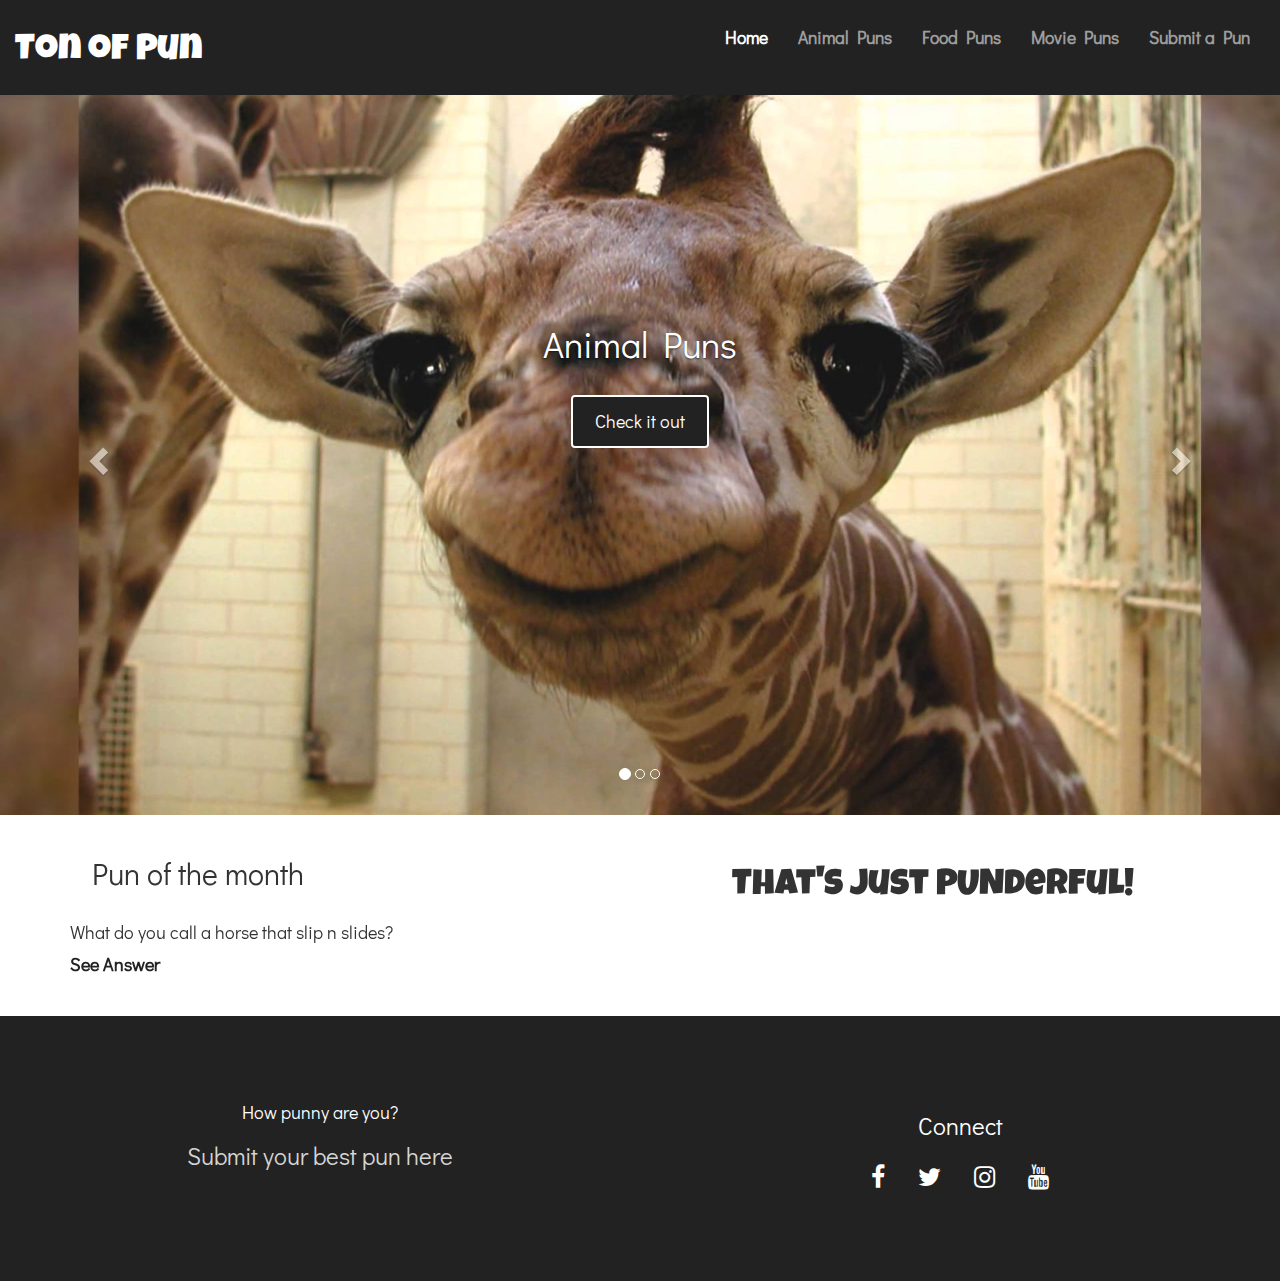
<file: tonofpun-master/index.html>
<!DOCTYPE html>
<html lang="en">
<head>
  <title>Ton of Pun</title>
  <link rel="shortcut icon" href="/favicon.ico" type="image/x-icon">
  <link rel="icon" href="./favicon.ico" type="image/x-icon">
  <meta charset="utf-8">
  <meta name="viewport" content="width=device-width, initial-scale=1">
  <link rel="stylesheet" href="https://maxcdn.bootstrapcdn.com/bootstrap/3.3.7/css/bootstrap.min.css">
  <link rel="stylesheet" href="./Resources/css/custom.css">
  <link href="https://fonts.googleapis.com/css?family=Didact+Gothic|Luckiest+Guy" rel="stylesheet">
  <link rel="stylesheet" href="https://cdnjs.cloudflare.com/ajax/libs/font-awesome/4.7.0/css/font-awesome.min.css">
  <script src="https://ajax.googleapis.com/ajax/libs/jquery/3.2.1/jquery.min.js"></script>
  <script src="https://maxcdn.bootstrapcdn.com/bootstrap/3.3.7/js/bootstrap.min.js"></script>

</head>
<body>
  <nav class="navbar navbar-inverse">
    <div class="container-fluid">
      <div class="navbar-header">
        <button type="button" class="navbar-toggle" data-toggle="collapse" data-target="#myNavbar">
          <span class="icon-bar"></span>
          <span class="icon-bar"></span>
          <span class="icon-bar"></span>
        </button>
        <h1><a href="./index.html">Ton of Pun</a></h1>
      </div>
      <div class="collapse navbar-collapse" id="myNavbar">
        <ul class="nav navbar-nav navbar-right">
          <li class="active"><a href="./index.html">Home</a></li>
          <li><a href="./animal-puns.html">Animal Puns</a></li>
          <li><a href="./food-puns.html">Food Puns</a></li>
          <li><a href="./movie-puns.html">Movie Puns</a></li>
          <li><a href="./submit.html">Submit a Pun</a></li>
        </ul>
      </div>
    </div>
  </nav>

  <div id="myCarousel" class="carousel slide" data-ride="carousel">
    <ol class="carousel-indicators">
      <li data-target="#myCorousel" data-slide-to="0" class="active"></li>
      <li data-target="#myCorousel" data-slide-to="1"></li>
      <li data-target="#myCorousel" data-slide-to="2"></li>
    </ol>
    <div class="carousel-inner" role="listbox">
      <div class="item active">
        <img src="./Resources/images/animals.jpg" alt="animal">
        <div class="carousel-caption">
          <h1>Animal Puns</h1>
          <br>
          <button type="button" class="btn btn-default"><a href="./animal-puns.html">Check it out</a></button>
        </div>
      </div>
      <div class="item">
        <img src="./Resources/images/food.jpg" alt="food">
        <div class="carousel-caption">
          <h1>Food Puns</h1>
          <br>
          <button type="button" class="btn btn-default"><a href="./food-puns.html"> Start Laughing</a></button>
        </div>
      </div>
      <div class="item">
        <img src="./Resources/images/movies.jpg" alt="movies">
        <div class="carousel-caption">
          <h1>Movie Puns</h1>
          <br>
          <button type="button" class="btn btn-default"><a href="./movie-puns.html">Lights, Camera, ACTION</a></button>
        </div>
      </div>
    </div>
  <!--slider controls-->
    <a class="left carousel-control" href="#myCarousel" role="button" data-slide="prev">
    <span class="glyphicon glyphicon-chevron-left" aria-hidden="true">
    </span>
    <span class="sr-only">Previous</span>
    </a>
    <a class="right carousel-control" href="#myCarousel" role="button" data-slide="next">
    <span class="glyphicon glyphicon-chevron-right" aria-hidden="true">
    </span>
    <span class="sr-only">Next</span>
    </a>
  </div>
<!--end of slider-->
  <div class="container text-container">
    <div class="row">
      <div class="col-sm-6">
        <h2>Pun of the month</h2>
          <h4>What do you call a horse that slip n slides?</h4>
          <a href="#hidden" data-toggle="collapse">See Answer</a>
          <br>
          <div id="hidden" class="collapse">
            <h3>A Slidesdale</h3>
            <img src="./Resources/images/horse.jpeg" alt="horse">
          </div>
      </div>
      <div class="col-sm-6">
        <h1>That's just PUNderful!</h1>
      </div>
    </div>
  </div>
<!--footer-->
  <footer class="container-fluid text-center">
    <div class="row">
      <div class="col-sm-6">
        <h4>How punny are you?</h4>
        <h3><a href="./submit.html"> Submit your best pun here</a></h3>
      </div>
      <div class="col-sm-6">
        <h3>Connect</h3>
        <a href="#" class="fa fa-facebook"></a>
        <a href="#" class="fa fa-twitter"></a>
        <a href="#" class="fa fa-instagram"></a>
        <a href="#" class="fa fa-youtube"></a>
      </div>
    </div>
  </footer>
</body>
</html>


<!--Video at 36 min-->
</file>
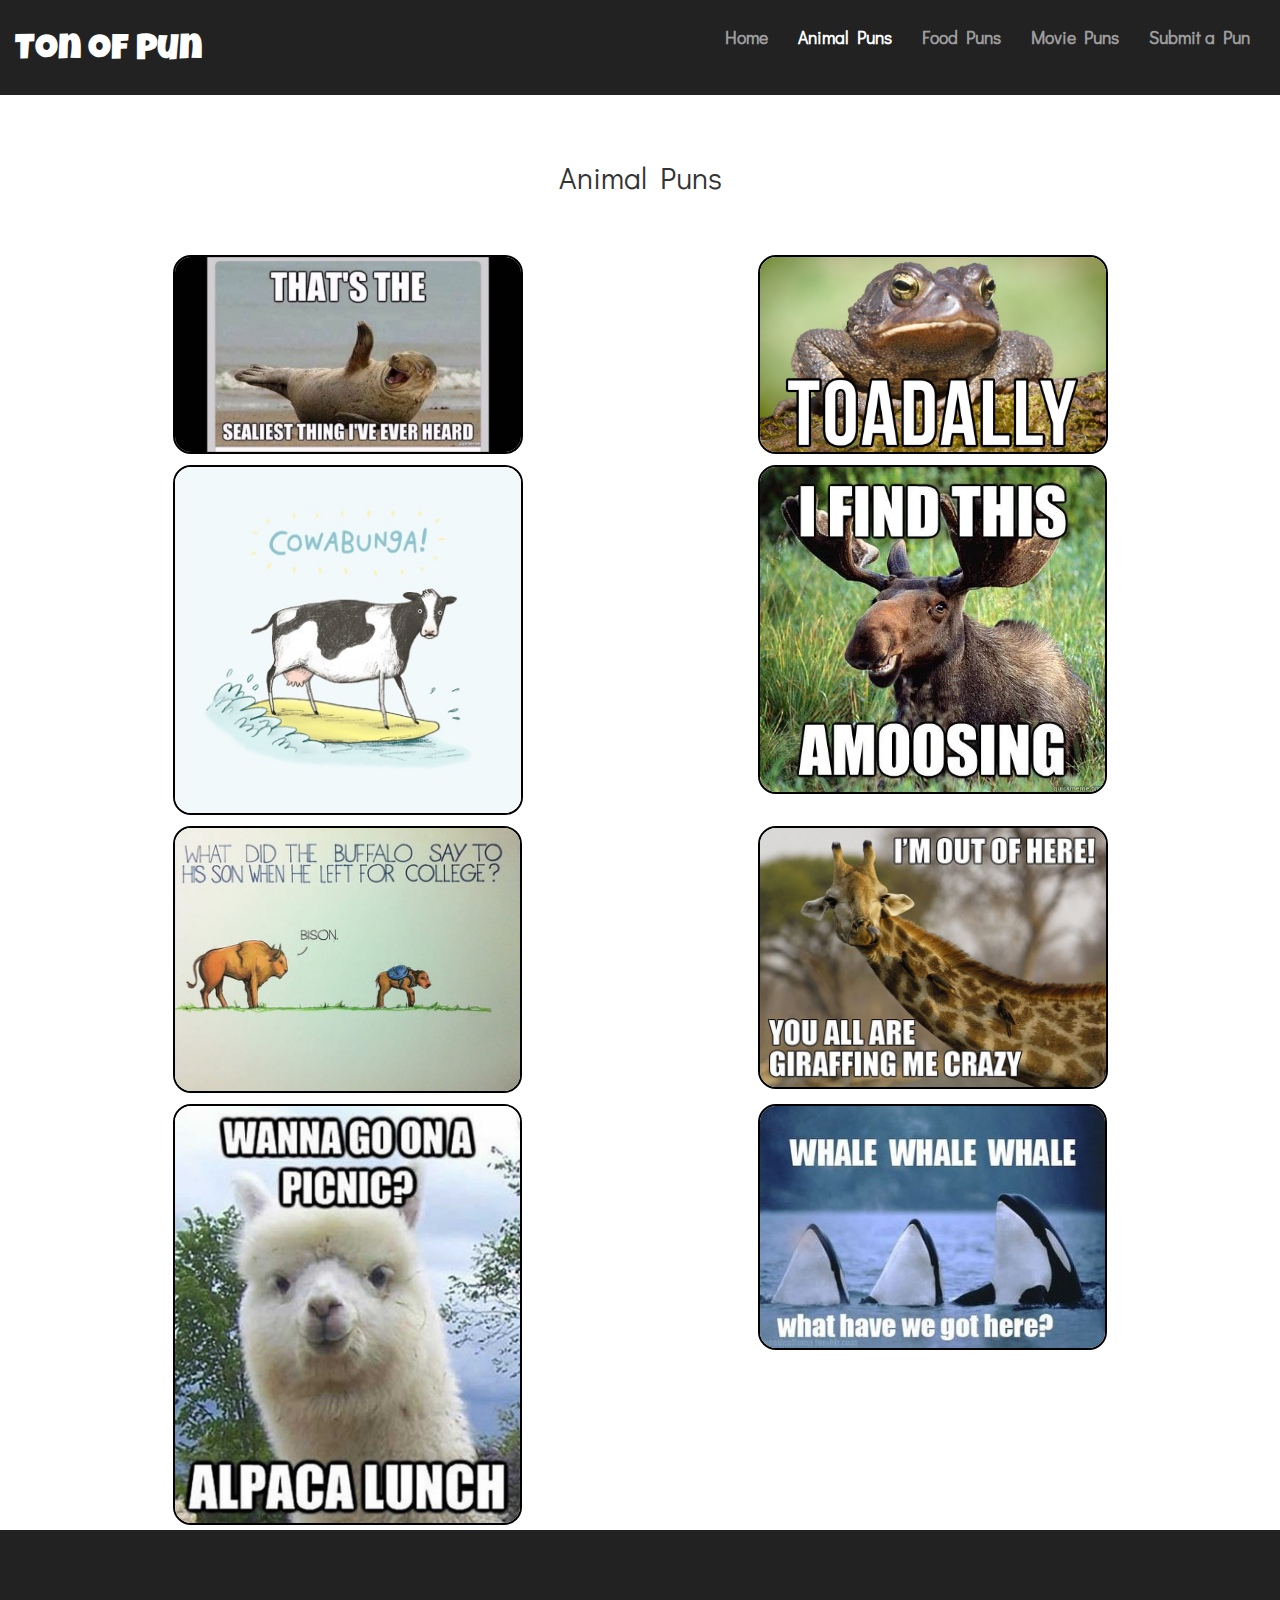
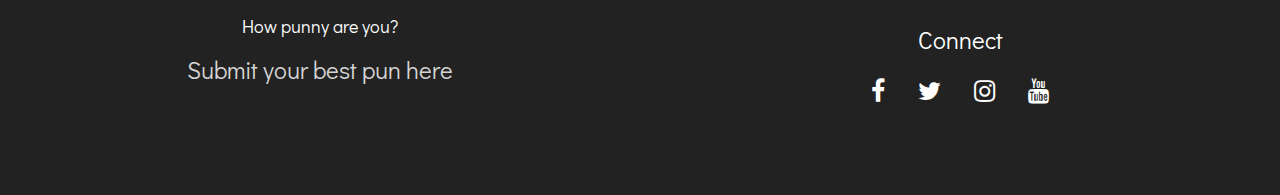
<file: tonofpun-master/animal-puns.html>
<!DOCTYPE html>
<html lang="en">
<head>
  <title>Ton of Pun</title>
  <link rel="shortcut icon" href="/favicon.ico" type="image/x-icon">
  <link rel="icon" href="./favicon.ico" type="image/x-icon">
  <meta charset="utf-8">
  <meta name="viewport" content="width=device-width, initial-scale=1">
  <link rel="stylesheet" href="https://maxcdn.bootstrapcdn.com/bootstrap/3.3.7/css/bootstrap.min.css">
  <link rel="stylesheet" href="./Resources/css/custom.css">
  <link href="https://fonts.googleapis.com/css?family=Didact+Gothic|Luckiest+Guy" rel="stylesheet">
  <link rel="stylesheet" href="https://cdnjs.cloudflare.com/ajax/libs/font-awesome/4.7.0/css/font-awesome.min.css">
  <script src="https://ajax.googleapis.com/ajax/libs/jquery/3.2.1/jquery.min.js"></script>
  <script src="https://maxcdn.bootstrapcdn.com/bootstrap/3.3.7/js/bootstrap.min.js"></script>

</head>
<body>
  <nav class="navbar navbar-inverse">
    <div class="container-fluid">
      <div class="navbar-header">
        <button type="button" class="navbar-toggle" data-toggle="collapse" data-target="#myNavbar">
          <span class="icon-bar"></span>
          <span class="icon-bar"></span>
          <span class="icon-bar"></span>
        </button>
        <h1><a href="./index.html">Ton of Pun</a></h1>
      </div>
      <div class="collapse navbar-collapse" id="myNavbar">
        <ul class="nav navbar-nav navbar-right">
          <li><a href="./index.html">Home</a></li>
          <li  class="active"><a href="./animal-puns.html">Animal Puns</a></li>
          <li><a href="./food-puns.html">Food Puns</a></li>
          <li><a href="./movie-puns.html">Movie Puns</a></li>
          <li><a href="./submit.html">Submit a Pun</a></li>
        </ul>
      </div>
    </div>
  </nav>
<!--end nav-->
  <div class="container text-center">
    <h2>Animal Puns</h2>
    <div class="row">
      <div class="col-md-6">
        <img src="./Resources/images/seal.jpg" id="img" alt="seal">
      </div>
      <div class="col-md-6">
        <img src="./Resources/images/toad.jpg" id="img" alt="toad">
      </div>
    </div>
  </div>
  <div class="container text-center">
    <div class="row">
      <div class="col-md-6">
          <img src="./Resources/images/cow.jpg" id="img" alt="cow">
      </div>
      <div class="col-md-6">
          <img src="./Resources/images/moose.jpg" id="img" alt="moose">
      </div>
    </div>
  </div>
  <div class="container text-center">
    <div class="row">
      <div class="col-md-6">
          <img src="./Resources/images/bison.jpg" id="img" alt="bison">
      </div>
      <div class="col-md-6">
          <img src="./Resources/images/giraffe.jpg" id="img" alt="giraffe">
      </div>
      </div>
    </div>
  </div>
  <div class="container text-center">
    <div class="row">
      <div class="col-md-6">
          <img src="./Resources/images/alpaca.jpg" id="img" alt="alpaca">
      </div>
      <div class="col-md-6">
          <img src="./Resources/images/whale.jpg" id="img" alt="whale">
      </div>
    </div>
  </div>

  <footer class="container-fluid text-center">
    <div class="row">
      <div class="col-sm-6">
        <h4>How punny are you?</h4>
        <h3><a href="./submit.html"> Submit your best pun here</a></h3>
      </div>
      <div class="col-sm-6">
        <h3>Connect</h3>
        <a href="#" class="fa fa-facebook"></a>
        <a href="#" class="fa fa-twitter"></a>
        <a href="#" class="fa fa-instagram"></a>
        <a href="#" class="fa fa-youtube"></a>
      </div>
    </div>
  </footer>
</body>
</html>
</file>
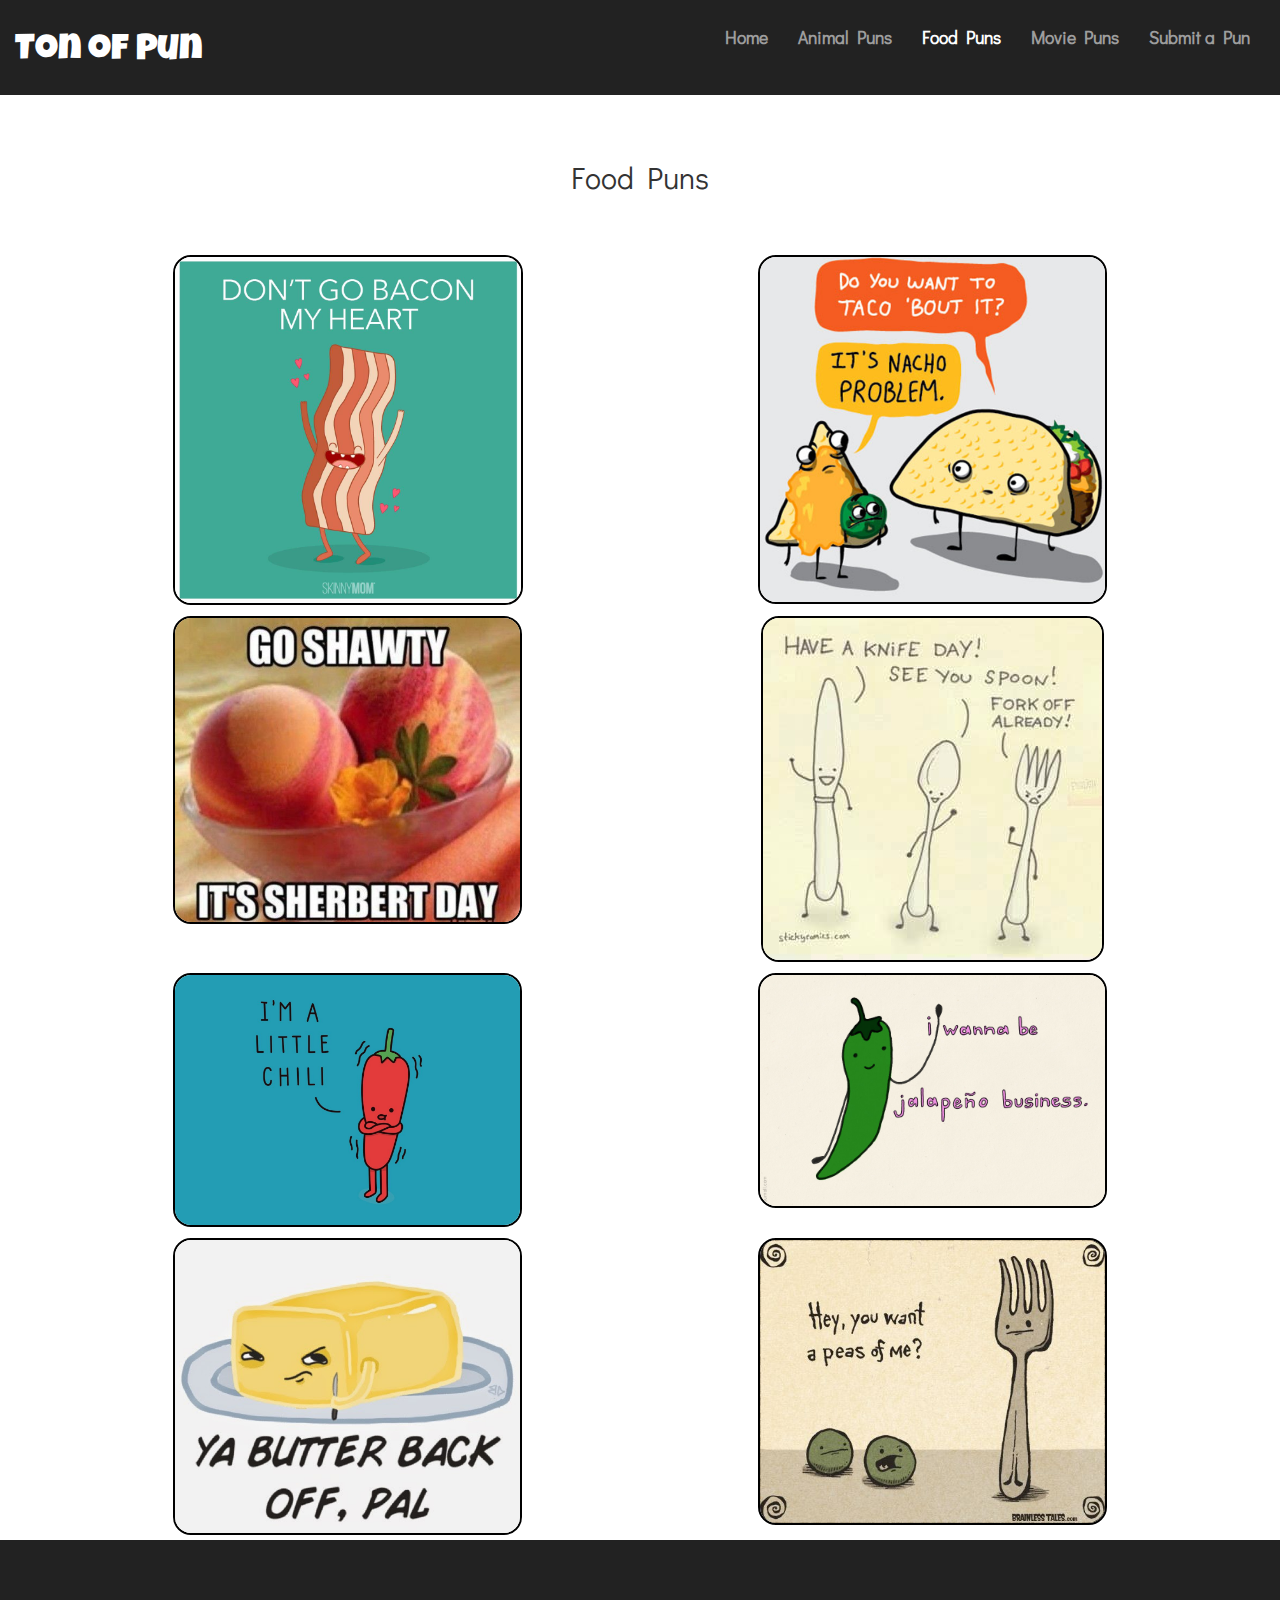
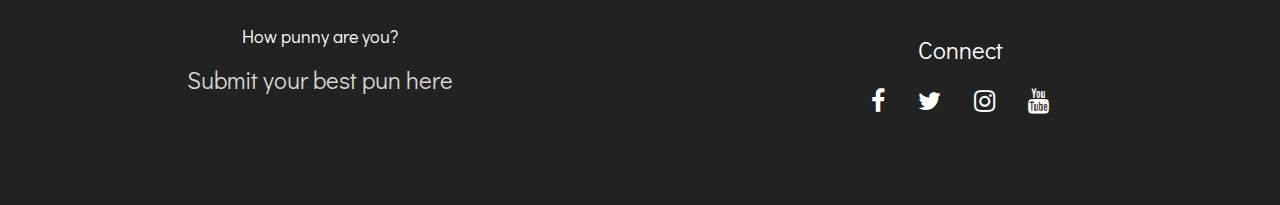
<file: tonofpun-master/food-puns.html>
<!DOCTYPE html>
<html lang="en">
<head>
  <title>Ton of Pun</title>
  <link rel="shortcut icon" href="/favicon.ico" type="image/x-icon">
  <link rel="icon" href="./favicon.ico" type="image/x-icon">
  <meta charset="utf-8">
  <meta name="viewport" content="width=device-width, initial-scale=1">
  <link rel="stylesheet" href="https://maxcdn.bootstrapcdn.com/bootstrap/3.3.7/css/bootstrap.min.css">
  <link rel="stylesheet" href="./Resources/css/custom.css">
  <link href="https://fonts.googleapis.com/css?family=Didact+Gothic|Luckiest+Guy" rel="stylesheet">
  <link rel="stylesheet" href="https://cdnjs.cloudflare.com/ajax/libs/font-awesome/4.7.0/css/font-awesome.min.css">
  <script src="https://ajax.googleapis.com/ajax/libs/jquery/3.2.1/jquery.min.js"></script>
  <script src="https://maxcdn.bootstrapcdn.com/bootstrap/3.3.7/js/bootstrap.min.js"></script>

</head>
<body>
  <nav class="navbar navbar-inverse">
    <div class="container-fluid">
      <div class="navbar-header">
        <button type="button" class="navbar-toggle" data-toggle="collapse" data-target="#myNavbar">
          <span class="icon-bar"></span>
          <span class="icon-bar"></span>
          <span class="icon-bar"></span>
        </button>
        <h1><a href="./index.html">Ton of Pun</a></h1>
      </div>
      <div class="collapse navbar-collapse" id="myNavbar">
        <ul class="nav navbar-nav navbar-right">
          <li><a href="./index.html">Home</a></li>
          <li><a href="./animal-puns.html">Animal Puns</a></li>
          <li  class="active"><a href="./food-puns.html">Food Puns</a></li>
          <li><a href="./movie-puns.html">Movie Puns</a></li>
          <li><a href="./submit.html">Submit a Pun</a></li>
        </ul>
      </div>
    </div>
  </nav>
  <!--end nav-->

    <div class="container text-center">
      <h2>Food Puns</h2>
      <div class="row">
        <div class="col-md-6">
          <img src="./Resources/images/bacon.jpg" id="img" alt="bacon">
        </div>
        <div class="col-md-6">
          <img src="./Resources/images/taco.jpg" id="img" alt="taco">
        </div>
      </div>
    </div>
    <div class="container text-center">
      <div class="row">
        <div class="col-md-6">
            <img src="./Resources/images/sherbert.jpg" id="img" alt="sherbert">
        </div>
        <div class="col-md-6">
            <img src="./Resources/images/silverwear.jpg" id="img" alt="silverwear">
        </div>
      </div>
    </div>
    <div class="container text-center">
      <div class="row">
        <div class="col-md-6">
            <img src="./Resources/images/chili.jpg" id="img" alt="chili">
        </div>
        <div class="col-md-6">
            <img src="./Resources/images/jalapeno.jpg" id="img" alt="jalapeno">
        </div>
      </div>
    </div>
    <div class="container text-center">
      <div class="row">
        <div class="col-md-6">
            <img src="./Resources/images/butter.jpg" id="img" alt="butter">
        </div>
        <div class="col-md-6">
            <img src="./Resources/images/peas.jpg" id="img" alt="peas">
        </div>
      </div>
    </div>

  <footer class="container-fluid text-center">
    <div class="row">
      <div class="col-sm-6">
        <h4>How punny are you?</h4>
        <h3><a href="./submit.html"> Submit your best pun here</a></h3>
      </div>
      <div class="col-sm-6">
        <h3>Connect</h3>
        <a href="#" class="fa fa-facebook"></a>
        <a href="#" class="fa fa-twitter"></a>
        <a href="#" class="fa fa-instagram"></a>
        <a href="#" class="fa fa-youtube"></a>
      </div>
    </div>
  </footer>
  </body>
</html>
</file>
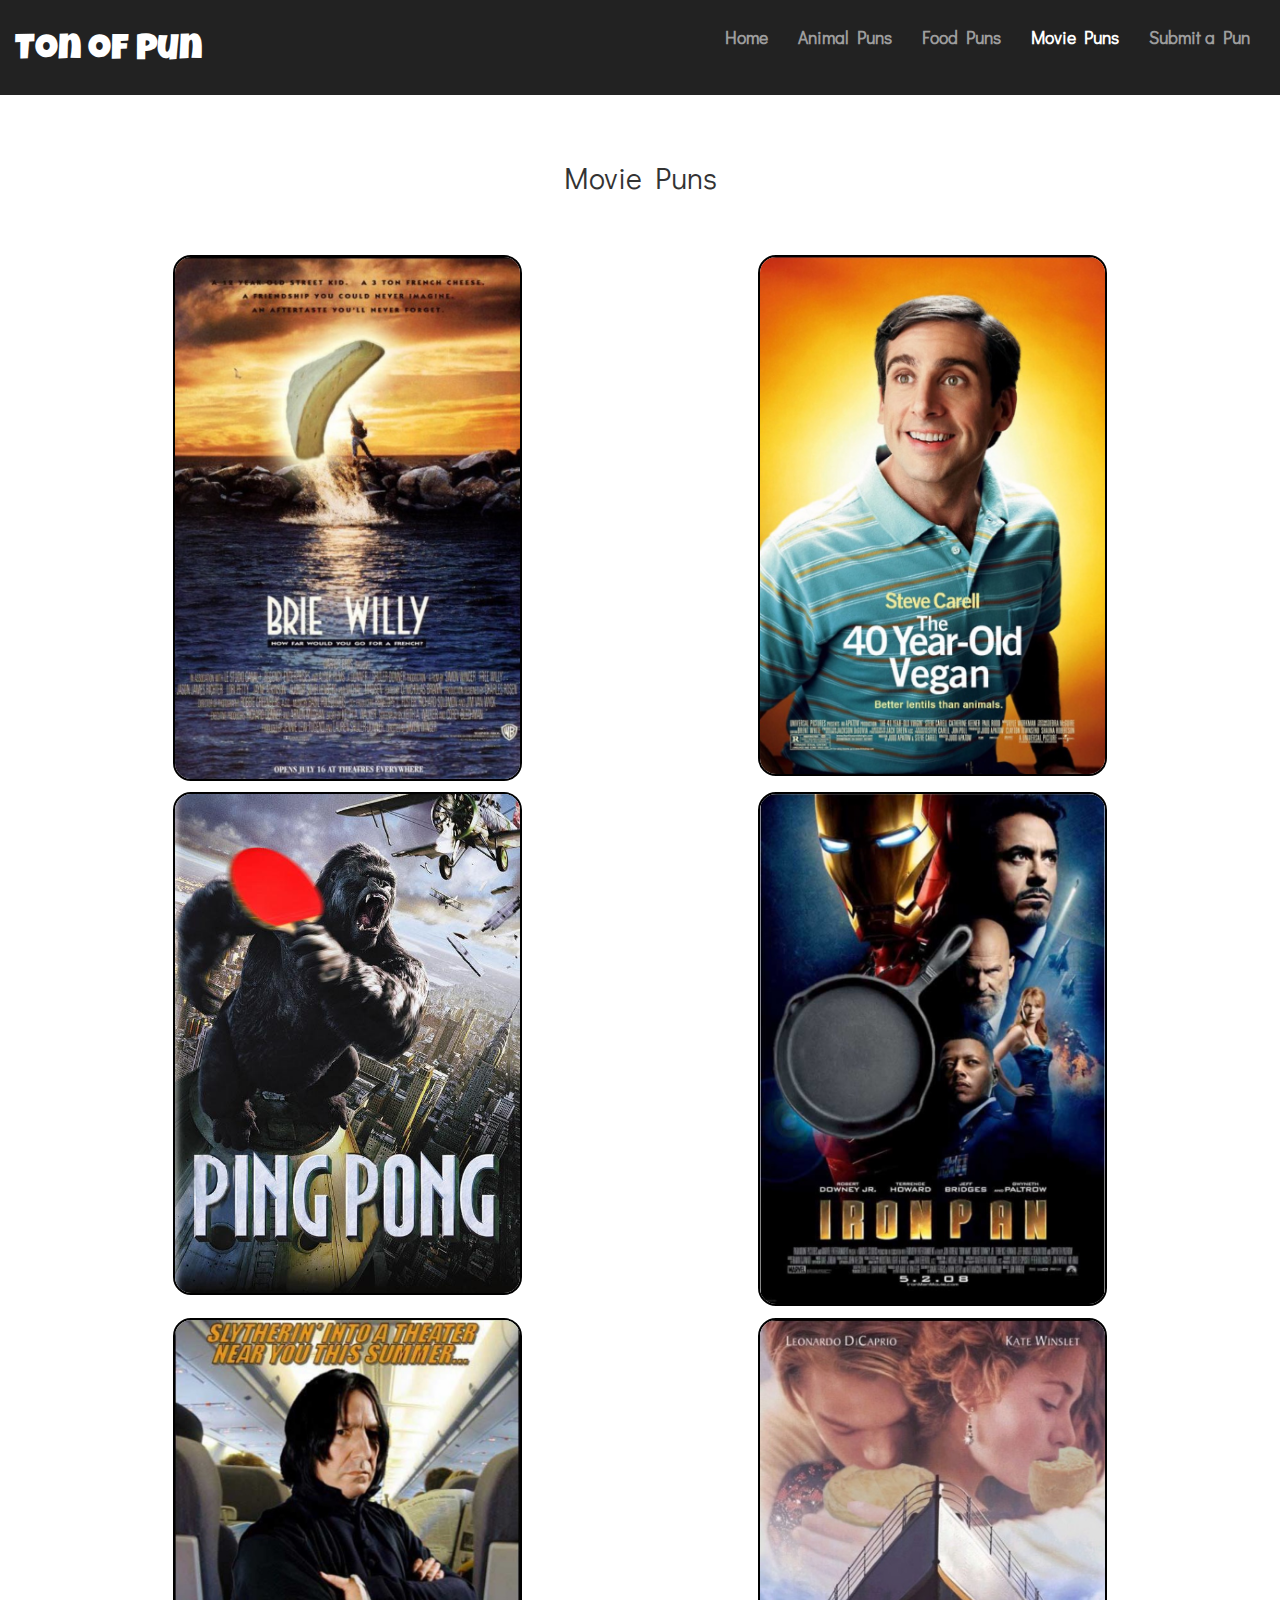
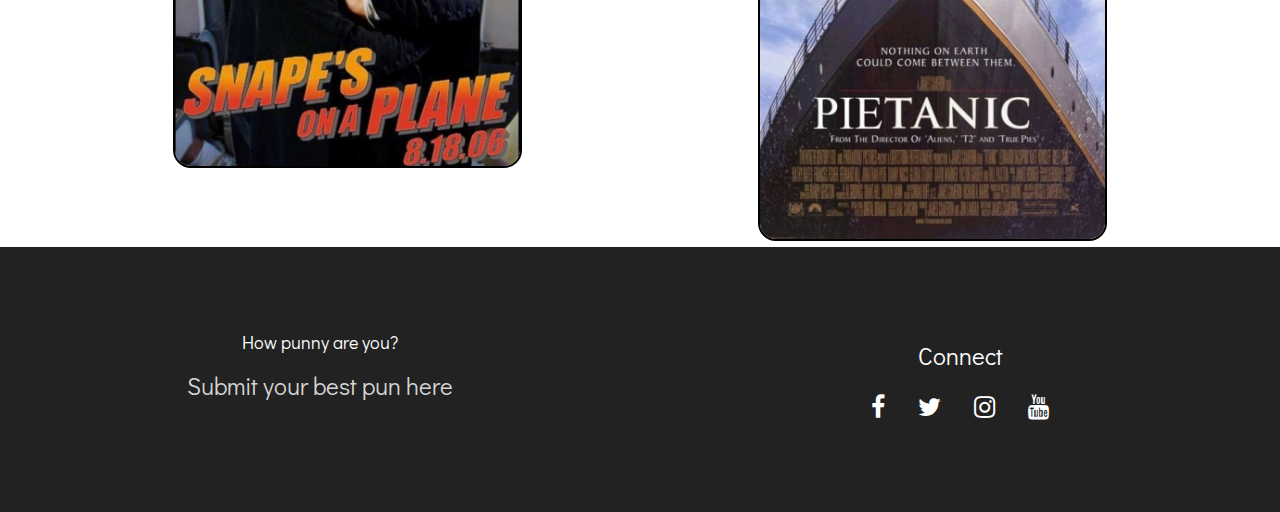
<file: tonofpun-master/movie-puns.html>
<!DOCTYPE html>
<html lang="en">
<head>
  <title>Ton of Pun</title>
  <link rel="shortcut icon" href="/favicon.ico" type="image/x-icon">
  <link rel="icon" href="./favicon.ico" type="image/x-icon">
  <meta charset="utf-8">
  <meta name="viewport" content="width=device-width, initial-scale=1">
  <link rel="stylesheet" href="https://maxcdn.bootstrapcdn.com/bootstrap/3.3.7/css/bootstrap.min.css">
  <link rel="stylesheet" href="./Resources/css/custom.css">
  <link href="https://fonts.googleapis.com/css?family=Didact+Gothic|Luckiest+Guy" rel="stylesheet">
  <link rel="stylesheet" href="https://cdnjs.cloudflare.com/ajax/libs/font-awesome/4.7.0/css/font-awesome.min.css">
  <script src="https://ajax.googleapis.com/ajax/libs/jquery/3.2.1/jquery.min.js"></script>
  <script src="https://maxcdn.bootstrapcdn.com/bootstrap/3.3.7/js/bootstrap.min.js"></script>

</head>
<body>
  <nav class="navbar navbar-inverse">
    <div class="container-fluid">
      <div class="navbar-header">
        <button type="button" class="navbar-toggle" data-toggle="collapse" data-target="#myNavbar">
          <span class="icon-bar"></span>
          <span class="icon-bar"></span>
          <span class="icon-bar"></span>
        </button>
        <h1><a href="./index.html">Ton of Pun</a></h1>
      </div>
      <div class="collapse navbar-collapse" id="myNavbar">
        <ul class="nav navbar-nav navbar-right">
          <li><a href="./index.html">Home</a></li>
          <li><a href="./animal-puns.html">Animal Puns</a></li>
          <li><a href="./food-puns.html">Food Puns</a></li>
          <li  class="active"><a href="./movie-puns.html">Movie Puns</a></li>
          <li><a href="./submit.html">Submit a Pun</a></li>
        </ul>
      </div>
    </div>
  </nav>
  <!--end nav-->
    <div class="container text-center">
      <h2>Movie Puns</h2>
      <div class="row">
        <div class="col-md-6">
          <img src="./Resources/images/free-willie.jpeg" id="img" alt="free willie">
        </div>
        <div class="col-md-6">
          <img src="./Resources/images/virigin.jpeg" id="img" alt="40 virgin">
        </div>
      </div>
    </div>
    <div class="container text-center">
      <div class="row">
        <div class="col-md-6">
            <img src="./Resources/images/king-kong.jpg" id="img" alt="king-kong">
        </div>
        <div class="col-md-6">
            <img src="./Resources/images/ironman.jpeg" id="img" alt="Iron Man">
        </div>
      </div>
    </div>
    <div class="container text-center">
      <div class="row">
        <div class="col-md-6">
            <img src="./Resources/images/snape.jpeg" id="img" alt="snape">
        </div>
        <div class="col-md-6">
            <img src="./Resources/images/titanic.jpeg" id="img" alt="titanic">
        </div>
      </div>
    </div>

  <footer class="container-fluid text-center">
    <div class="row">
      <div class="col-sm-6">
        <h4>How punny are you?</h4>
        <h3><a href="./submit.html"> Submit your best pun here</a></h3>
      </div>
      <div class="col-sm-6">
        <h3>Connect</h3>
        <a href="#" class="fa fa-facebook"></a>
        <a href="#" class="fa fa-twitter"></a>
        <a href="#" class="fa fa-instagram"></a>
        <a href="#" class="fa fa-youtube"></a>
      </div>
    </div>
  </footer>
  </body>
</file>
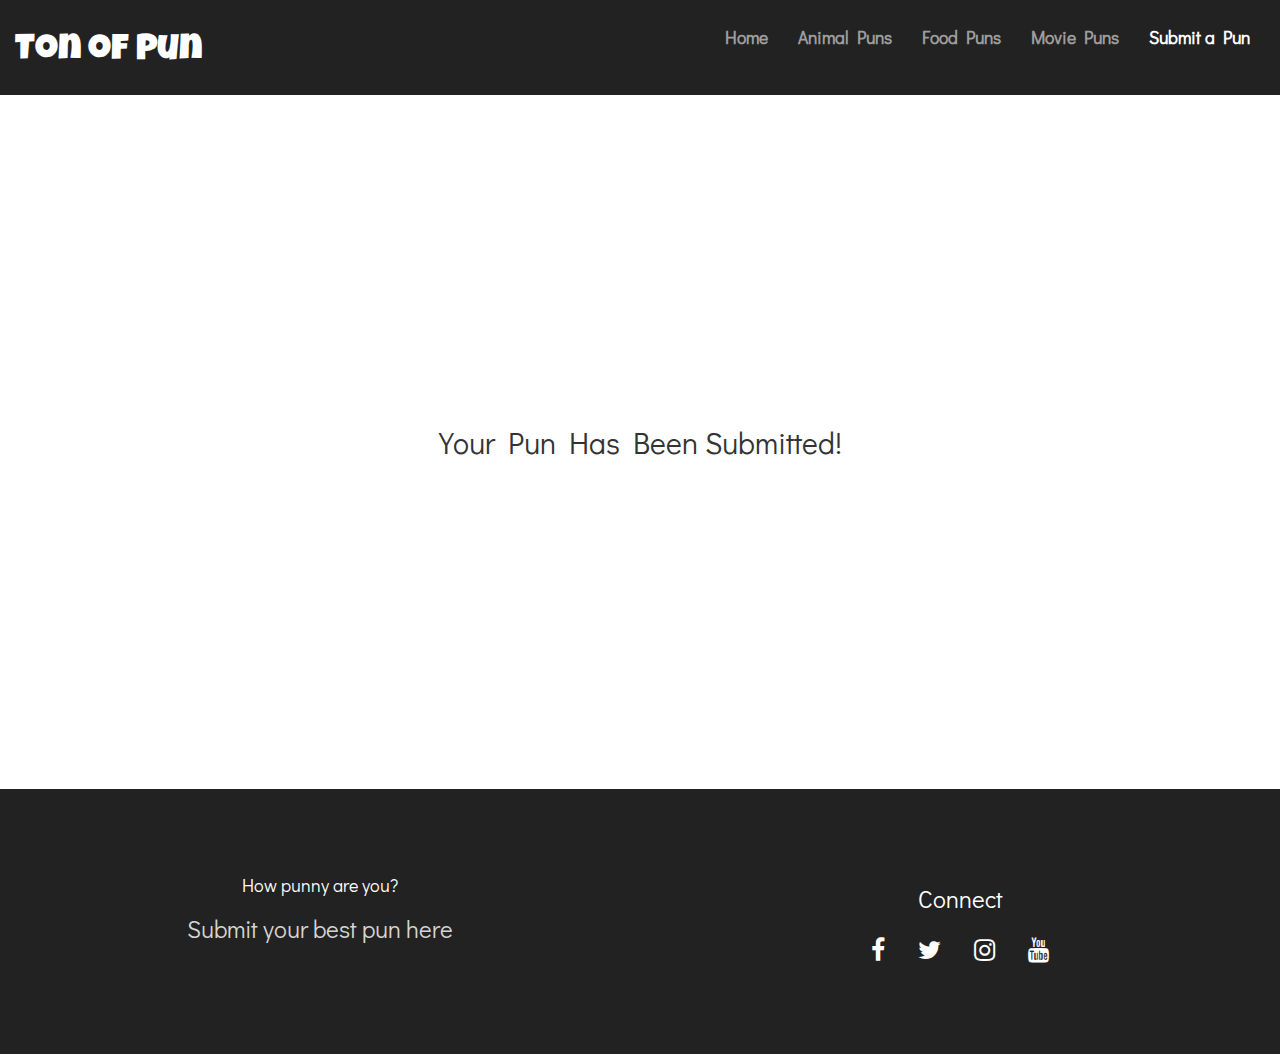
<file: tonofpun-master/submit-confirmation.html>
<!DOCTYPE html>
<html lang="en">
<head>
  <title>Ton of Pun</title>
  <link rel="shortcut icon" href="/favicon.ico" type="image/x-icon">
  <link rel="icon" href="./favicon.ico" type="image/x-icon">
  <meta charset="utf-8">
  <meta name="viewport" content="width=device-width, initial-scale=1">
  <link rel="stylesheet" href="https://maxcdn.bootstrapcdn.com/bootstrap/3.3.7/css/bootstrap.min.css">
  <link rel="stylesheet" href="./Resources/css/custom.css">
  <link href="https://fonts.googleapis.com/css?family=Didact+Gothic|Luckiest+Guy" rel="stylesheet">
  <link rel="stylesheet" href="https://cdnjs.cloudflare.com/ajax/libs/font-awesome/4.7.0/css/font-awesome.min.css">
  <script src="https://ajax.googleapis.com/ajax/libs/jquery/3.2.1/jquery.min.js"></script>
  <script src="https://maxcdn.bootstrapcdn.com/bootstrap/3.3.7/js/bootstrap.min.js"></script>

</head>
<body>
  <nav class="navbar navbar-inverse">
    <div class="container-fluid">
      <div class="navbar-header">
        <button type="button" class="navbar-toggle" data-toggle="collapse" data-target="#myNavbar">
          <span class="icon-bar"></span>
          <span class="icon-bar"></span>
          <span class="icon-bar"></span>
        </button>
        <h1><a href="./index.html">Ton of Pun</a></h1>
      </div>
      <div class="collapse navbar-collapse" id="myNavbar">
        <ul class="nav navbar-nav navbar-right">
          <li><a href="./index.html">Home</a></li>
          <li><a href="./animal-puns.html">Animal Puns</a></li>
          <li><a href="./food-puns.html">Food Puns</a></li>
          <li><a href="./movie-puns.html">Movie Puns</a></li>
          <li class="active"><a href="./submit.html">Submit a Pun</a></li>
        </ul>
      </div>
    </div>
  </nav>
  <div class="container text-center">
    <h2 class="confirmation">Your Pun Has Been Submitted!</h2>
  </div>
<footer class="container-fluid text-center">
  <div class="row">
    <div class="col-sm-6">
      <h4>How punny are you?</h4>
      <h3><a href="./submit.html"> Submit your best pun here</a></h3>
    </div>
    <div class="col-sm-6">
      <h3>Connect</h3>
      <a href="#" class="fa fa-facebook"></a>
      <a href="#" class="fa fa-twitter"></a>
      <a href="#" class="fa fa-instagram"></a>
      <a href="#" class="fa fa-youtube"></a>
    </div>
  </div>
</footer>
</body>
</html>
</file>
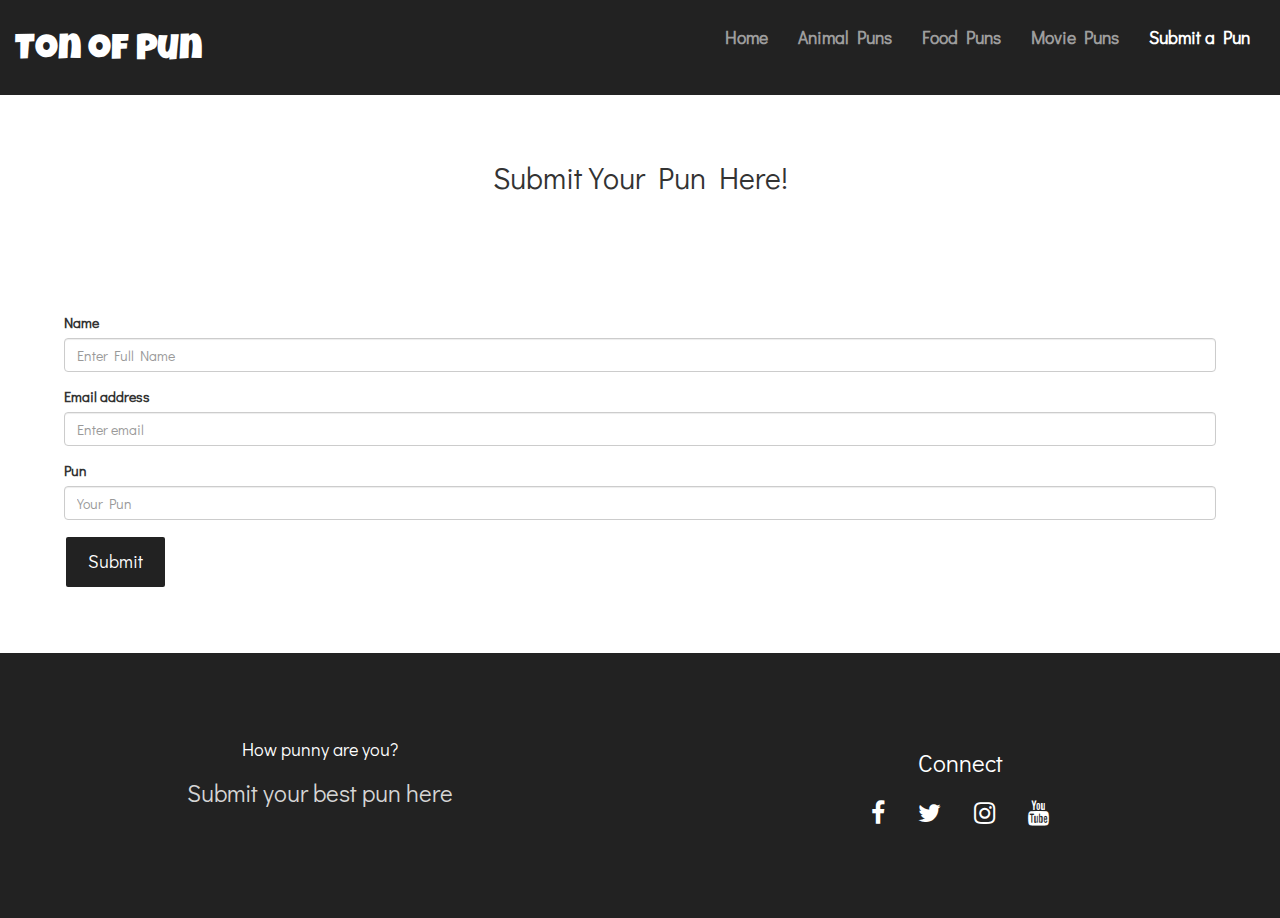
<file: tonofpun-master/submit.html>
<!DOCTYPE html>
<html lang="en">
<head>
  <title>Ton of Pun</title>
  <link rel="shortcut icon" href="/favicon.ico" type="image/x-icon">
  <link rel="icon" href="./favicon.ico" type="image/x-icon">
  <meta charset="utf-8">
  <meta name="viewport" content="width=device-width, initial-scale=1">
  <link rel="stylesheet" href="https://maxcdn.bootstrapcdn.com/bootstrap/3.3.7/css/bootstrap.min.css">
  <link rel="stylesheet" href="./Resources/css/custom.css">
  <link href="https://fonts.googleapis.com/css?family=Didact+Gothic|Luckiest+Guy" rel="stylesheet">
  <link rel="stylesheet" href="https://cdnjs.cloudflare.com/ajax/libs/font-awesome/4.7.0/css/font-awesome.min.css">
  <script src="https://ajax.googleapis.com/ajax/libs/jquery/3.2.1/jquery.min.js"></script>
  <script src="https://maxcdn.bootstrapcdn.com/bootstrap/3.3.7/js/bootstrap.min.js"></script>

</head>
<body>
  <nav class="navbar navbar-inverse">
    <div class="container-fluid">
      <div class="navbar-header">
        <button type="button" class="navbar-toggle" data-toggle="collapse" data-target="#myNavbar">
          <span class="icon-bar"></span>
          <span class="icon-bar"></span>
          <span class="icon-bar"></span>
        </button>
        <h1><a href="./index.html">Ton of Pun</a></h1>
      </div>
      <div class="collapse navbar-collapse" id="myNavbar">
        <ul class="nav navbar-nav navbar-right">
          <li><a href="./index.html">Home</a></li>
          <li><a href="./animal-puns.html">Animal Puns</a></li>
          <li><a href="./food-puns.html">Food Puns</a></li>
          <li><a href="./movie-puns.html">Movie Puns</a></li>
          <li class="active"><a href="./submit.html">Submit a Pun</a></li>
        </ul>
      </div>
    </div>
  </nav>
  <div class="container text-center">
    <h2>Submit Your Pun Here!</h2>
  </div>
  <form>
    <div class="form-group">
      <label for="exampleInputName1">Name</label>
      <input type="name" class="form-control" id="nameinput" aria-describedby="nameHelp" placeholder="Enter Full Name">
      <small id="nameHelp" class="form-text text-muted"></small>
    </div>
  <div class="form-group">
    <label for="InputEmail1">Email address</label>
    <input type="email" class="form-control" id="InputEmail1" aria-describedby="emailHelp" placeholder="Enter email">
    <small id="emailHelp" class="form-text text-muted"></small>
  </div>
  <div class="form-group">
    <label for="InputPun1">Pun</label>
    <input type="pun" class="form-control" id="InputPun1" placeholder="Your Pun">
  </div>
  <button type="submit" class="btn btn-primary"><a href="./submit-confirmation.html">Submit</a></button>
</form>

<footer class="container-fluid text-center">
  <div class="row">
    <div class="col-sm-6">
      <h4>How punny are you?</h4>
      <h3><a href="./submit.html"> Submit your best pun here</a></h3>
    </div>
    <div class="col-sm-6">
      <h3>Connect</h3>
      <a href="#" class="fa fa-facebook"></a>
      <a href="#" class="fa fa-twitter"></a>
      <a href="#" class="fa fa-instagram"></a>
      <a href="#" class="fa fa-youtube"></a>
    </div>
  </div>
</footer>
</body>
</html>
</file>
<file: tonofpun-master/Resources/css/custom.css>
body {
  font-family: 'Didact Gothic', sans-serif;
}

.navbar-header h1 {
  color: white;
  font-family: 'Luckiest Guy', cursive;
}

.navbar-header a{
  color: #FFF;
}

.navbar-header a:hover {
  color: #D5D5D5;
  text-decoration: none;
}

.navbar {
  margin-bottom: 0;
  border-radius: 0;
  padding: 1% 0;
  font-size: 1.75rem;
  color: white;
  border: 0;
  font-weight: bold;
}

.navbar-brand {
  float: left;
  min-height: 55px;
  padding: 0 15px 5px;
}

.navbar-inverse .navbar-nav>.active>a, .navbar-inverse .navbar-nav>.active>a:focus, .navbar-inverse .navbar-nav>.active>a:hover {
  color: #fff;
  background-color: #222;
}
.item-active img{
  width: 100%;
}

.carousel-caption {
  top: 50%;
  transform: translateY(-50%);
}

.btn{
  font-size: 18px;
  color: white;
  padding: 12px 22px;
  background-color: #222;
  border: 2px solid #fff;
}

.text-container {
  padding-bottom: 3%;
}
.text-container img {
  display: block;
  margin-left: auto;
  margin-right: auto;
  width: 100%;
}

.text-container a {
  color: #222;
  font-size: 18px;
  font-weight: bold;
}
.text-container h3 {
  background-color: #222;
  text-align: center;
  color: #fff;
  border-radius: 25px;
}

.text-container h1 {
  font-family: 'Luckiest Guy', cursive;
  padding-top: 6%;
  text-align: center;
}

.btn a {
  color: white;
  text-decoration: none;
}

.btn a:hover {
  color: #222;
}

#img {
  max-width: 350px;
  margin: 1% auto;
  border-radius: 18px;
  border: 2px solid black;
}

.container h2 {
  padding: 4%;
}

.container {
  margin: 0 auto;
}

.confirmation {
  margin: 25% 10%;
}

form {
  padding: 5%;
}

form .btn:hover {
  background-color: white;
  color: #222;
}

footer {
  width: 100%;
  background-color: #222;
  padding: 6%;
  color: white;
}

footer a {
  color: #d5d5d5;
}

footer a:focus,
footer a:hover {
  color: white;
  text-decoration: none;
}

footer .fa {
  font-size: 25px;
  padding: 15px;
  color: white;
}

.fa:hover {
  color: #d5d5d5;
  text-decoration: none;
}

@media (max-width: 900px){
  .fa {
    font-size: 20px;
    padding: 10px;
  }
}

@media (max-width: 600px) {
  .carousel-caption h1 {
    font-size: 18px;
  }
  .carousel-caption button {
   font-size: 15px;
   padding: 2px 5px;
  }
  .carousel-caption br{
    display: none;
  }
}
</file>
